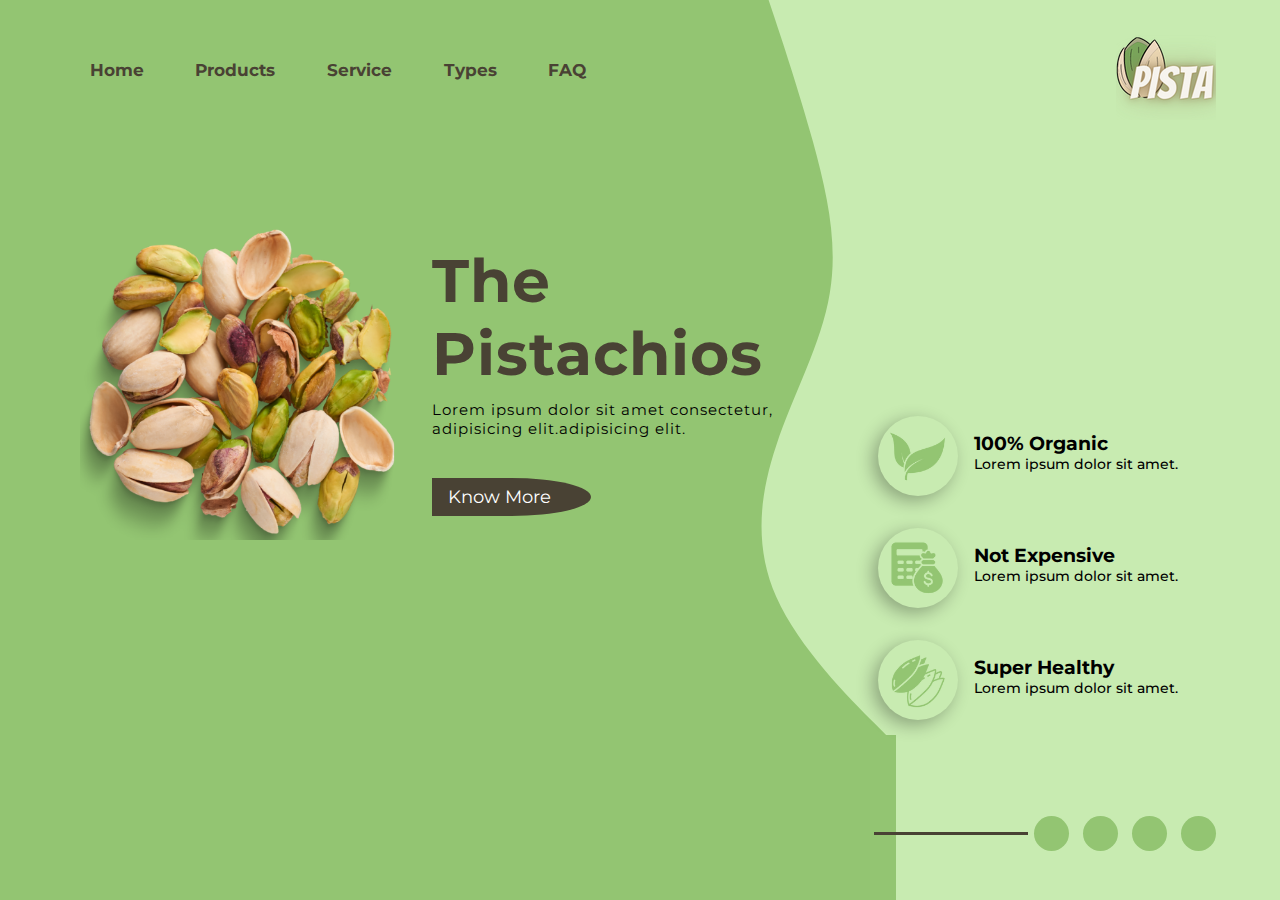
<file: codsoft_task2/index.html>
<!DOCTYPE html>
<html lang="en">
  <head>
    <meta charset="UTF-8" />
    <meta http-equiv="X-UA-Compatible" content="IE=edge" />
    <meta name="viewport" content="width=device-width, initial-scale=1.0" />
    <title>Document</title>
    <link
      rel="stylesheet"
      href="https://unpkg.com/swiper@8/swiper-bundle.min.css"
    />
    <link
      rel="stylesheet"
      href="https://use.fontawesome.com/releases/v5.15.4/css/all.css"
      integrity="sha384-DyZ88mC6Up2uqS4h/KRgHuoeGwBcD4Ng9SiP4dIRy0EXTlnuz47vAwmeGwVChigm"
      crossorigin="anonymous"
    />
    <link rel="stylesheet" href="style.css" />
  </head>

  <body>
    <div class="container">
      <div class="wave">
        <img src="bg.png" alt="" />
      </div>

      <nav>
        <ul>
          <li><a href="#">Home</a></li>
          <li><a href="#">Products</a></li>
          <li><a href="#">Service</a></li>
          <li><a href="#">Types</a></li>
          <li><a href="#">FAQ</a></li>
        </ul>
        <img src="logo.png" alt="" />
      </nav>

      <div class="main-content">
        <div class="image-pista">
          <div class="swiper mySwiper">
            <div class="swiper-wrapper">
              <div class="swiper-slide"><img src="img1.png" alt="" /></div>
              <div class="swiper-slide"><img src="img2.png" alt="" /></div>
              <div class="swiper-slide"><img src="img3.png" alt="" /></div>
            </div>
          </div>
        </div>
        <div class="main-text">
          <h1>The Pistachios</h1>
          <p>
            Lorem ipsum dolor sit amet consectetur, adipisicing elit.adipisicing
            elit.
          </p>
          <button>Know More</button>
        </div>
      </div>

      <div class="right">
        <div class="box">
          <div class="image">
            <img src="img4.png" alt="" />
          </div>
          <div class="inner-box">
            <h3>100% Organic</h3>
            <p>Lorem ipsum dolor sit amet.</p>
          </div>
        </div>
        <div class="box">
          <div class="image">
            <img src="img5.png" alt="" />
          </div>
          <div class="inner-box">
            <h3>Not Expensive</h3>
            <p>Lorem ipsum dolor sit amet.</p>
          </div>
        </div>
        <div class="box">
          <div class="image">
            <img src="img6.png" alt="" />
          </div>
          <div class="inner-box">
            <h3>Super Healthy</h3>
            <p>Lorem ipsum dolor sit amet.</p>
          </div>
        </div>
      </div>

      <div class="social-links">
        <i class="fab fa-instagram"></i>
        <i class="fab fa-facebook-f"></i>
        <i class="fab fa-twitter"></i>
        <i class="far fa-envelope"></i>
      </div>
    </div>
    <script src="https://unpkg.com/swiper@8/swiper-bundle.min.js"></script>
    <!-- Initialize Swiper -->
    <script>
      var swiper = new Swiper(".mySwiper", {
        slidesPerView: 1,
        spaceBetween: 30,
        loop: true,
      });
    </script>
  </body>
</html>
</file>
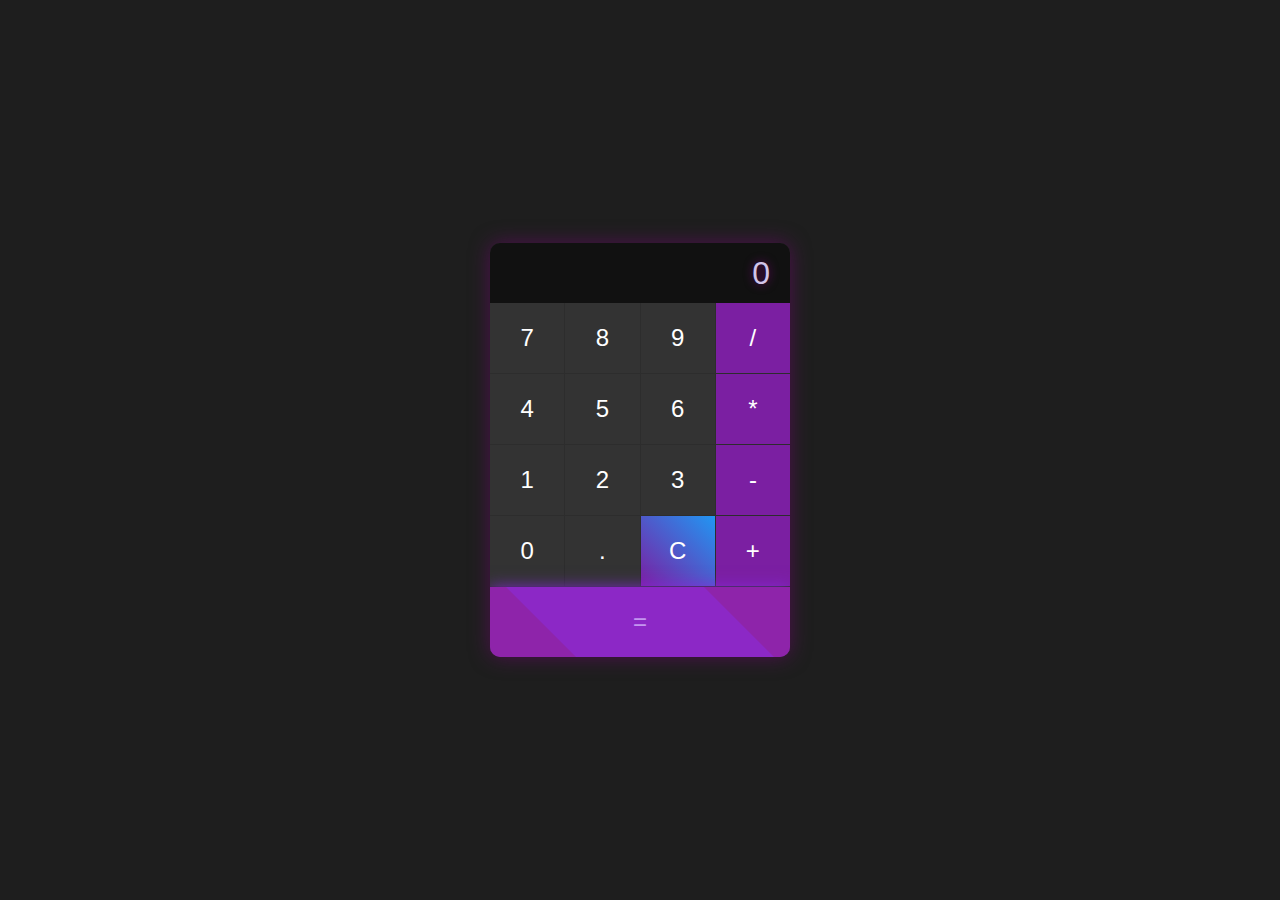
<file: codsoft_task3/index.html>
<!DOCTYPE html>
<html lang="en">
  <head>
    <meta charset="UTF-8" />
    <meta name="viewport" content="width=device-width, initial-scale=1.0" />
    <title>Simple Calculator</title>
    <link rel="stylesheet" href="styles.css" />
  </head>
  <body>
    <div class="calculator">
      <div class="display" id="display">0</div>
      <div class="buttons">
        <button class="btn" data-value="7">7</button>
        <button class="btn" data-value="8">8</button>
        <button class="btn" data-value="9">9</button>
        <button class="btn operator" data-value="/">/</button>
        <button class="btn" data-value="4">4</button>
        <button class="btn" data-value="5">5</button>
        <button class="btn" data-value="6">6</button>
        <button class="btn operator" data-value="*">*</button>
        <button class="btn" data-value="1">1</button>
        <button class="btn" data-value="2">2</button>
        <button class="btn" data-value="3">3</button>
        <button class="btn operator" data-value="-">-</button>
        <button class="btn" data-value="0">0</button>
        <button class="btn" data-value=".">.</button>
        <button class="btn clear" data-value="C">C</button>
        <button class="btn operator" data-value="+">+</button>
        <button class="btn equal" data-value="=">=</button>
      </div>
    </div>
    <script src="script.js"></script>
  </body>
</html>
</file>
<file: codsoft_task2/style.css>
@import url("https://fonts.googleapis.com/css2?family=Montserrat&display=swap");

* {
  padding: 0%;
  margin: 0;
  font-family: "Montserrat", sans-serif;
}

.container {
  height: 100vh;
  width: 100%;
  background: linear-gradient(to right, #93c572 70%, #c8ebb1 30%);
  position: relative;
  overflow: hidden;
}
.wave {
  position: absolute;
  top: 0;
  right: 30%;
}
nav {
  width: 90%;
  margin: auto;
  padding-top: 20px;
  display: flex;
  justify-content: space-between;
  align-items: center;
}
nav ul {
  display: flex;
  list-style-type: none;
}
nav ul li {
  margin: 0 5px;
}
nav ul a {
  text-decoration: none;
  padding: 0.3rem 1.3rem;
  font-size: 17px;
  font-weight: bold;
  color: #494234;
  position: relative;
  z-index: 1;
}
nav ul a::after {
  content: "";
  width: 0%;
  height: 100%;
  position: absolute;
  top: 0;
  left: 0px;
  border-radius: 20px;
  background-color: #c8ebb1;
  z-index: -1;
  transition: 0.5s;
}
nav ul a:hover:after {
  width: 100%;
}
.main-content {
  width: 60%;
  padding-top: 100px;
  margin-left: 3rem;
  display: flex;
  align-items: center;
  justify-content: space-around;
}
.image-pista,
.main-text {
  flex-basis: 50%;
}
.image-pista img {
  width: 100%;
}
.main-content h1 {
  font-size: 60px;
  letter-spacing: 1px;
  color: #494234;
}
.main-content p {
  margin-top: 10px;
  font-size: 15px;
  letter-spacing: 1px;
}
.main-content button {
  margin-top: 2.5rem;
  outline: none;
  border: none;
  font-size: 18px;
  padding: 0.5rem 2.5rem 0.5rem 1rem;
  border-radius: 0 50% 50% 0;
  background-color: #494234;
  color: white;
  cursor: pointer;
}
.swiper {
  width: 20rem;
}
.swiper-slide {
  display: flex;
  align-items: center;
  justify-content: center;
}
.right {
  position: absolute;
  right: 8%;
  bottom: 20%;
}
.box {
  display: flex;
  align-items: center;
}
.right .box .image img {
  width: 70%;
}
.image {
  margin-top: 2rem;
  width: 80px;
  height: 80px;
  border-radius: 50%;
  box-shadow: -5px 5px 17px rgba(0, 0, 0, 0.3);
  display: flex;
  align-items: center;
  justify-content: center;
  transition: 0.5s;
}
.image:hover {
  background-color: rgba(73, 66, 52, 0.7);
}
.box .inner-box {
  margin: 1.5rem 0 0 1rem;
}
.box .inner-box p {
  font-size: 14px;
  font-weight: 500;
}
.social-links {
  position: absolute;
  right: 5%;
  bottom: 5%;
}
.social-links::before {
  content: "";
  width: 80%;
  height: 3px;
  position: absolute;
  top: 42%;
  left: -150px;
  background-color: #494234;
}
.social-links i {
  margin-left: 10px;
  width: 35px;
  height: 35px;
  border-radius: 50%;
  background-color: #93c572;
  display: inline-flex;
  align-items: center;
  justify-content: center;
  transition: 0.5s;
}
.social-links i:hover {
  transform: translateY(-5px);
}
</file>
<file: codsoft_task3/styles.css>
body {
  display: flex;
  justify-content: center;
  align-items: center;
  height: 100vh;
  background-color: #1e1e1e;
  margin: 0;
  font-family: "Roboto", sans-serif;
}

.calculator {
  width: 300px;
  border-radius: 10px;
  overflow: hidden;
  box-shadow: 0 0 20px rgba(128, 0, 128, 0.5);
  background-color: #2d2d2d;
}

.display {
  height: 60px;
  background-color: #111;
  color: #d1c4e9;
  display: flex;
  justify-content: flex-end;
  align-items: center;
  padding: 0 20px;
  font-size: 2em;
  box-sizing: border-box;
  text-shadow: 0 0 10px rgba(128, 0, 128, 0.8);
}

.buttons {
  display: grid;
  grid-template-columns: repeat(4, 1fr);
  gap: 1px;
}

.btn {
  height: 70px;
  border: none;
  background-color: #333;
  font-size: 1.5em;
  cursor: pointer;
  color: #fff;
  transition: background-color 0.2s ease, box-shadow 0.2s ease;
  position: relative;
  z-index: 1;
}

.btn:hover {
  background-color: #444;
}

.btn:active {
  box-shadow: 0 0 20px rgba(138, 43, 226, 0.8);
}

.operator {
  background-color: #7b1fa2;
  color: #fff;
}

.operator:hover {
  background-color: #6a1b9a;
}

.equal {
  grid-column: span 4;
  background-color: #8e24aa;
  color: #fff;
  position: relative;
  overflow: hidden;
  transition: background-color 0.3s, box-shadow 0.3s;
  box-shadow: 0 0 15px rgba(138, 43, 226, 0.8);
}

.equal::before {
  content: "";
  position: absolute;
  top: -50%;
  left: -50%;
  width: 200%;
  height: 200%;
  background: rgba(138, 43, 226, 0.5);
  transform: rotate(45deg);
  transition: transform 0.3s, background 0.3s;
  z-index: 0;
}

.equal:hover::before {
  transform: rotate(45deg) translate(25%, 25%);
  background: rgba(138, 43, 226, 0.8);
}

.equal:hover {
  background-color: #6a1b9a;
}

.equal:active::before {
  transform: rotate(45deg) translate(10%, 10%);
}

.clear {
  background: linear-gradient(45deg, #7b1fa2, #2196f3);
  color: #fff;
  transition: background 0.3s, box-shadow 0.3s;
}

.clear:hover {
  background: linear-gradient(45deg, #6a1b9a, #1e88e5);
  box-shadow: 0 0 15px rgba(138, 43, 226, 0.8);
}
</file>
